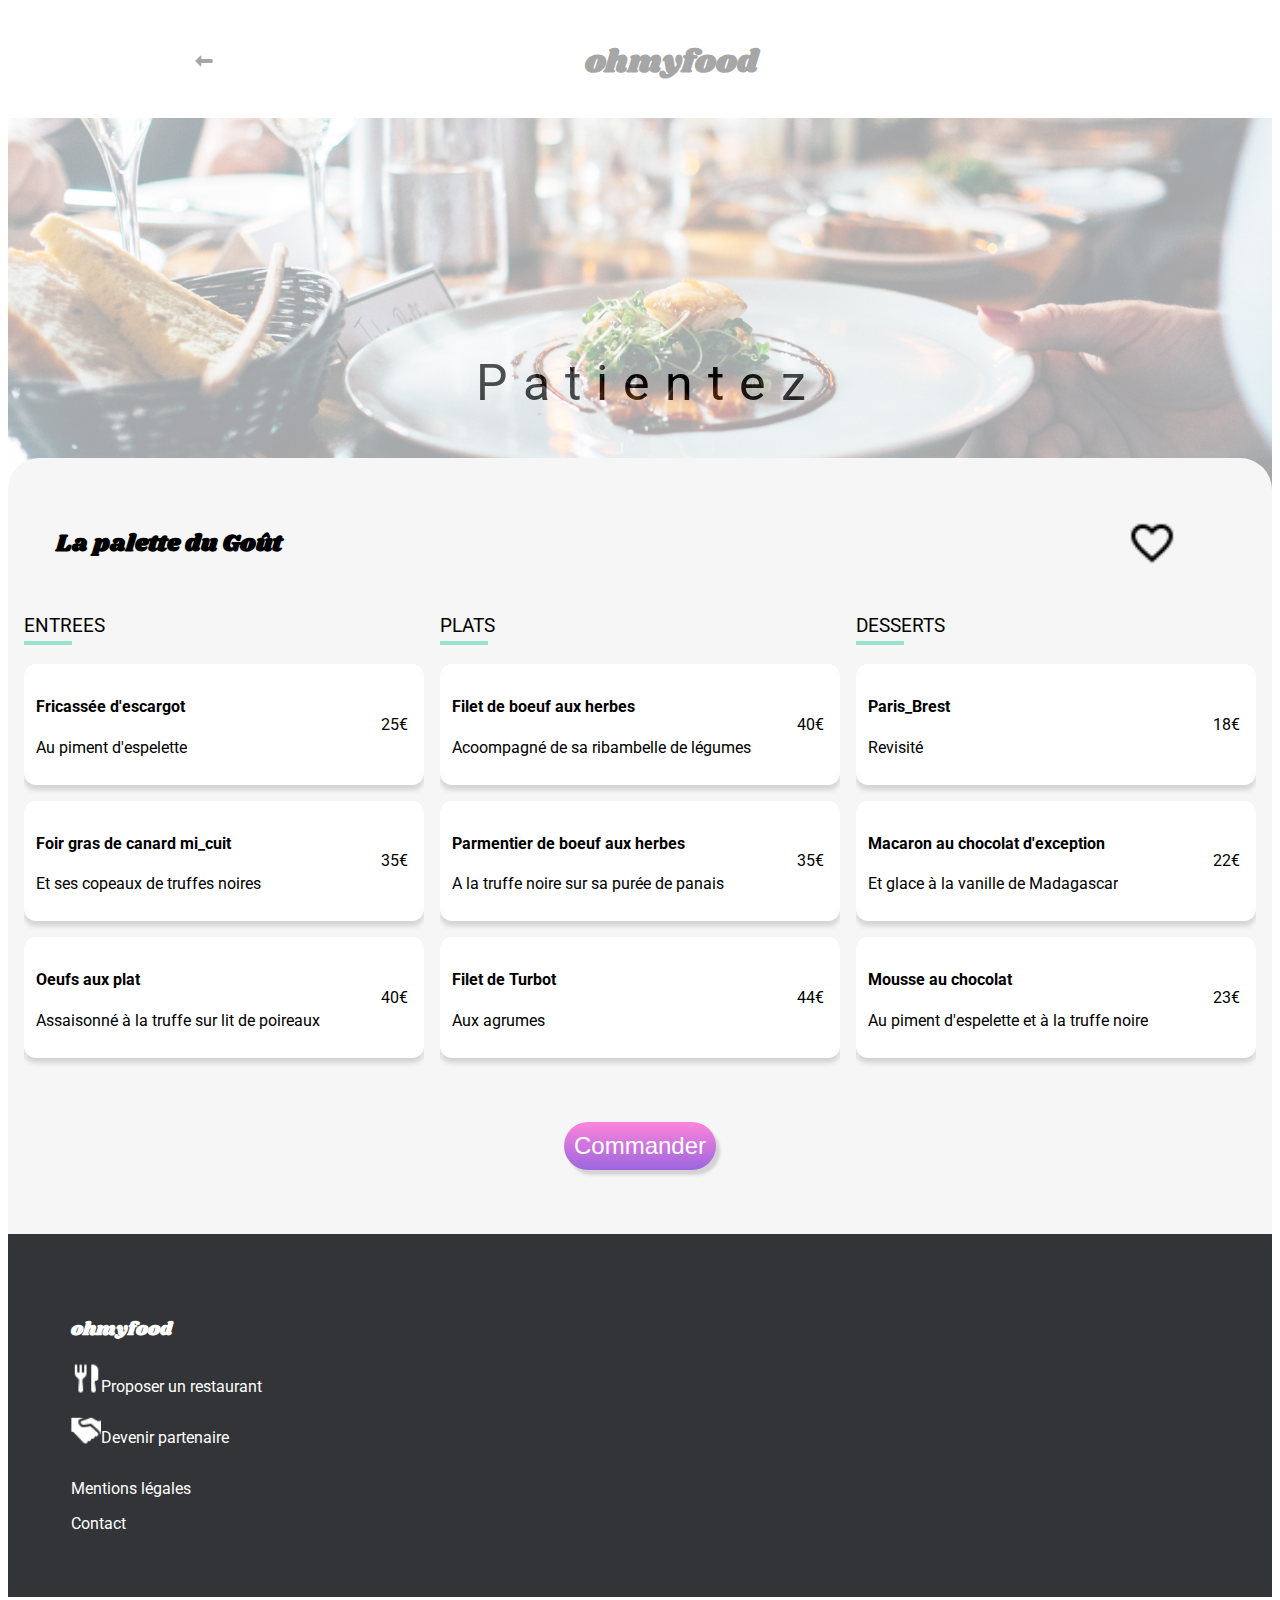
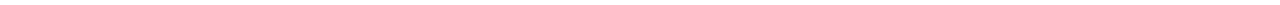
<file: restaurant1.html>
<!DOCTYPE html>
<html lang="fr">
<head>
    <meta charset="UTF-8">
    <meta http-equiv="X-UA-Compatible" content="IE=edge">
    <meta name="viewport" content="width=, initial-scale=1.0">
    <title>La palette du Goût</title>
    <link rel="stylesheet" href="CSS/styleRestaurant.css" >
</head>
<body>
    <div class="loader fondu">
        <span class="lettre">P</span>
        <span class="lettre">a</span>
        <span class="lettre">t</span>
        <span class="lettre">i</span>
        <span class="lettre">e</span>
        <span class="lettre">n</span>
        <span class="lettre">t</span>
        <span class="lettre">e</span>
        <span class="lettre">z</span>
    </div>
    <header>
        <div class="header">
            <a href="index.html">
            <img class="iconGauche" src="icons/icons8-gauche-30.png" alt="flècheGauche">
            </a>
            <h1>ohmyfood</h1>
        </div>
        <img src="images/restaurants/jay-wennington-N_Y88TWmGwA-unsplash.jpg"
            alt="ImageRestaurant1"
            height="400px"   
            width="auto
            ">
    </header>
    <main class="contenairMenu">
    <header class="menuHeader">
        <h2>La palette du Goût</h2>
        <div class="contenairIcons">
        <img class="icone1"src="icons/icons8-aimer-24.png" alt="Icone1">
        <img class="icone2" src="icons/icons8-aimer-30.png" alt="icon2">
        </div>
    </header>
        <div class="menu">
            <section class="blocMenu1">
                <h3>ENTREES</h3>
                <section class="blocDetailMenu">
                    <header>
                        <h4>Fricassée d'escargot</h4>
                        <p>Au piment d'espelette</p>
                    </header>
                    <div class="menuPrice">25€</div>
                    <div class="check">
                        <div class="checkIcon"><img src="./icons/icons8-check-64.png" alt="Check Icone"></div>
                    </div>
                </section>
                <section class="blocDetailMenu">
                    <header>
                        <h4>Foir gras de canard mi_cuit</h4>
                        <p>Et ses copeaux de truffes noires</p>
                    </header>
                    <div class="menuPrice">35€</div>
                    <div class="check">
                        <div class="checkIcon"><img src="./icons/icons8-check-64.png" alt="Check Icone"></div>
                    </div>
                </section>
                <section class="blocDetailMenu">
                    <header>
                        <h4>Oeufs aux plat</h4>
                        <p>Assaisonné à la truffe sur lit de poireaux</p>
                    </header>
                    <div class="menuPrice">40€</div>
                    <div class="check">
                    <div class="checkIcon"><img src="./icons/icons8-check-64.png" alt="Check Icone"></div>
                    </div>
                </section>
            </section>
            <section class="blocMenu2">
                <h3>PLATS</h3>
                <section class="blocDetailMenu">
                    <header>
                        <h4>Filet de boeuf aux herbes</h4>
                        <p>Acoompagné de sa ribambelle de légumes</p>
                    </header>
                    <div class="menuPrice">40€</div>
                    <div class="check">
                        <div class="checkIcon"><img src="./icons/icons8-check-64.png" alt="Check Icone"></div>
                    </div>
                </section>
                <section class="blocDetailMenu">
                    <header>
                        <h4>Parmentier de boeuf aux herbes</h4>
                        <p>A la truffe noire sur sa purée de panais</p>
                    </header>
                    <div class="menuPrice">35€</div>
                    <div class="check">
                        <div class="checkIcon"><img src="./icons/icons8-check-64.png" alt="Check Icone"></div>
                    </div>
                </section>
                <section class="blocDetailMenu">
                    <header>
                        <h4>Filet de Turbot</h4>
                        <p>Aux agrumes</p>
                    </header>
                    <div class="menuPrice">44€</div>
                    <div class="check">
                        <div class="checkIcon"><img src="./icons/icons8-check-64.png" alt="Check Icone"></div>
                    </div>
                </section>
            </section>
            <section class="blocMenu3">
                <h3>DESSERTS</h3>
                <section class="blocDetailMenu">
                    <header>
                        <h4>Paris_Brest</h4>
                        <p>Revisité</p>
                    </header>
                    <div class="menuPrice">18€</div>
                    <div class="check">
                        <div class="checkIcon"><img src="./icons/icons8-check-64.png" alt="Check Icone"></div>
                    </div>
                </section>
                <section class="blocDetailMenu">
                    <header>
                        <h4>Macaron au chocolat d'exception</h4>
                        <p>Et glace à la vanille de Madagascar</p>
                    </header>
                    <div class="menuPrice">22€</div>
                    <div class="check">
                        <div class="checkIcon"><img src="./icons/icons8-check-64.png" alt="Check Icone"></div>
                    </div>
                </section>
                <section class="blocDetailMenu">
                    <header>
                        <h4>Mousse au chocolat</h4>
                        <p>Au piment d'espelette et à la truffe noire</p>
                    </header>
                    <div class="menuPrice">23€</div>
                    <div class="check">
                        <div class="checkIcon"><img src="./icons/icons8-check-64.png" alt="Check Icone"></div>
                    </div>
                </section>
            </section>
        </div>
        <div class="commander">
            <button>Commander</button>
        </div>
    </main> 
    <footer>
        <h3>ohmyfood</h3>
        <a href="#">
            <div class="flexFooter"><img src="icons/icons8-couverts-30.png" alt="Couvert icon"><p>Proposer un restaurant <br></p></div>
        </a>
        <a href="#">
            <div class="flexFooter"><img src="icons/icons8-poignée-de-main-30.png" alt="Deal icon"><p>Devenir partenaire <br></p></div>
        </a>
        <a href="#">
            <p>Mentions légales <br></p>
        </a>
        <a href="#">
            <div class="footerMail">
        </a>
        <a href="mailto:test@test.fr">Contact</a>
        </div>
    </footer>
</body>
</html>
</file>
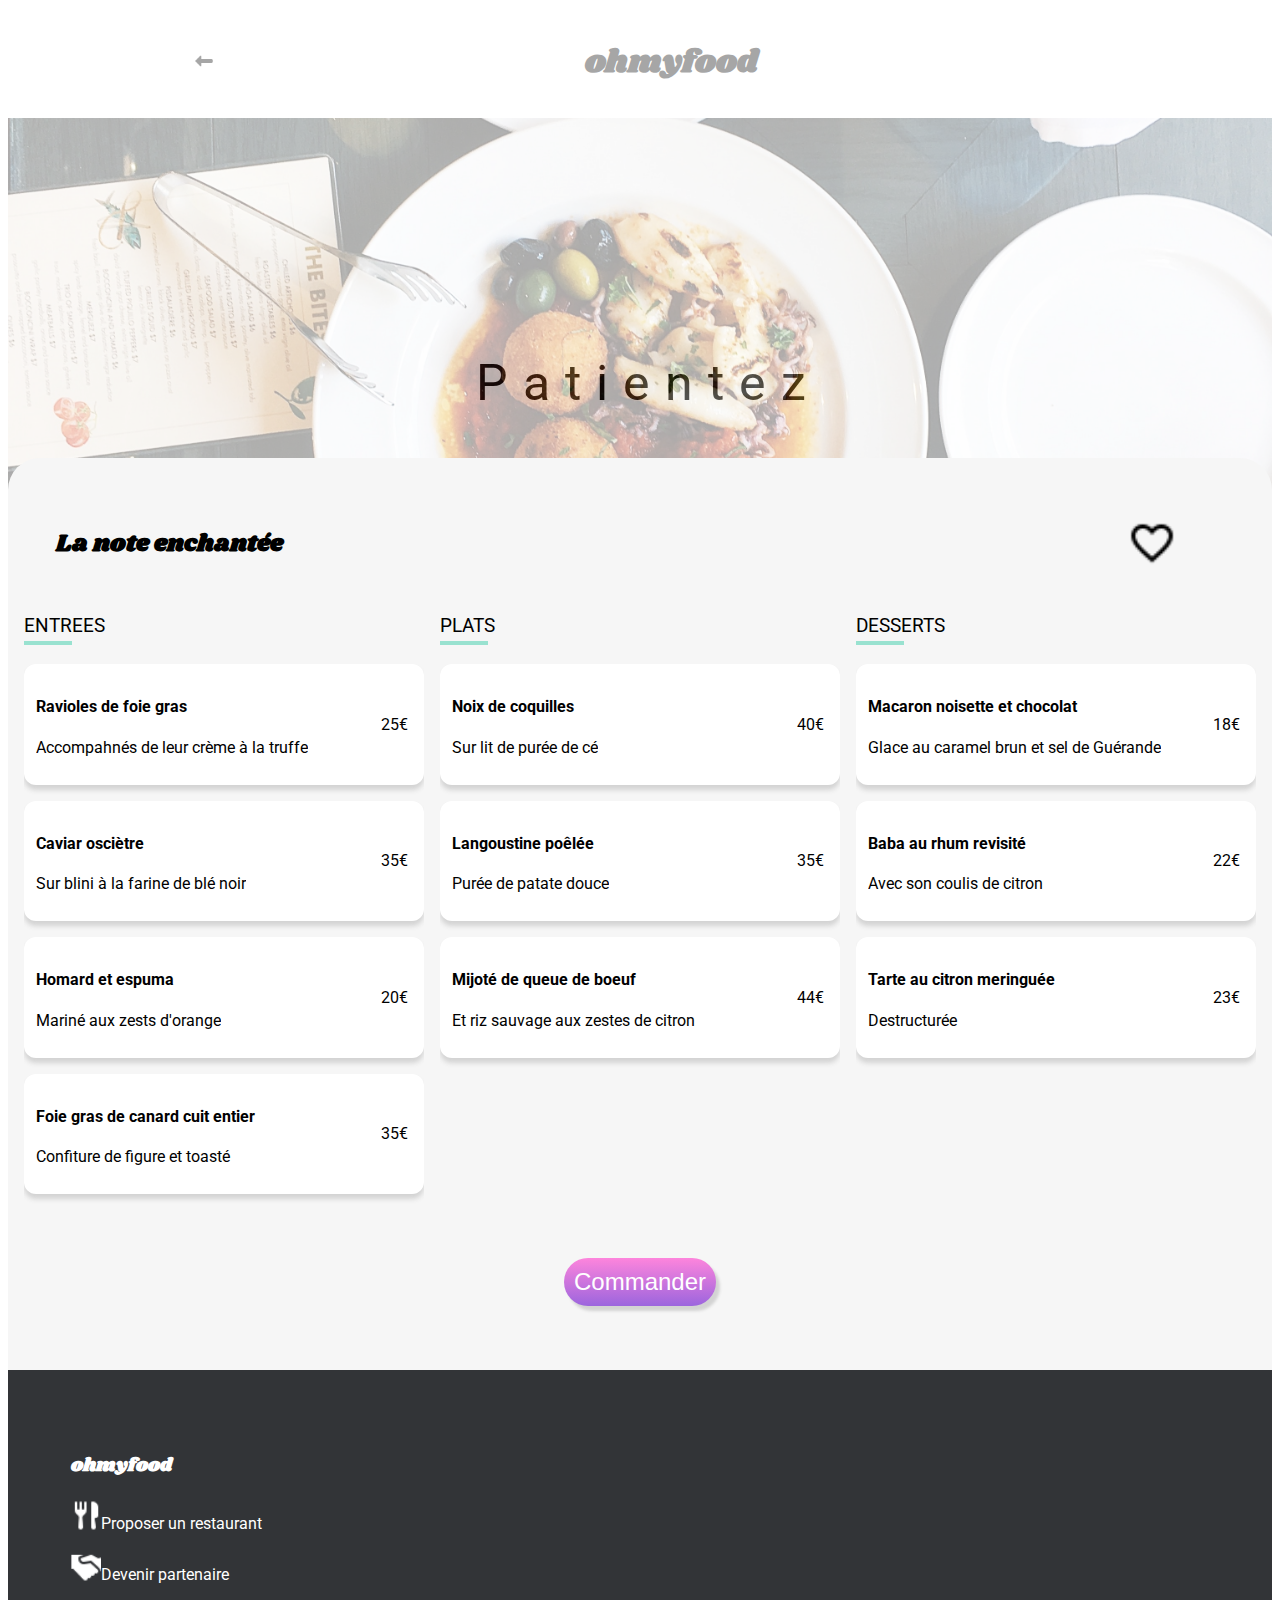
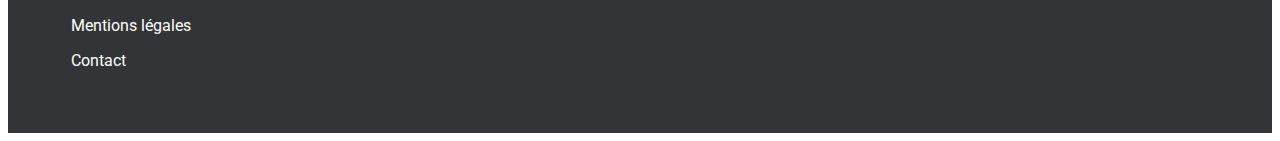
<file: restaurant2.html>
<!DOCTYPE html>
<html lang="fr">
<head>
    <meta charset="UTF-8">
    <meta http-equiv="X-UA-Compatible" content="IE=edge">
    <meta name="viewport" content="width=, initial-scale=1.0">
    <title>La note enchantée</title>
    <link rel="stylesheet" href="CSS/styleRestaurant.css" >
</head>
<body>
    <div class="loader fondu">
        <span class="lettre">P</span>
        <span class="lettre">a</span>
        <span class="lettre">t</span>
        <span class="lettre">i</span>
        <span class="lettre">e</span>
        <span class="lettre">n</span>
        <span class="lettre">t</span>
        <span class="lettre">e</span>
        <span class="lettre">z</span>
    </div>
    <header>
        <div class="header">
            <a href="index.html">
            <img class="iconGauche" src="icons/icons8-gauche-30.png" alt="flècheGauche">
            </a>
            <h1>ohmyfood</h1>
        </div>
        <img src="images/restaurants/stil-u2Lp8tXIcjw-unsplash.jpg"
            alt="ImageRestaurant1"
            height="400px"   
            width="auto
            ">
    </header>
    <main class="contenairMenu">
    <header class="menuHeader">
        <h2>La note enchantée</h2>
        <div class="contenairIcons">
        <img class="icone1"src="icons/icons8-aimer-24.png" alt="Icone1">
        <img class="icone2" src="icons/icons8-aimer-30.png" alt="icon2">
        </div>
    </header>
        <div class="menu">
            <section class="blocMenu1">
                <h3>ENTREES</h3>
                <section class="blocDetailMenu">
                    <header>
                        <h4>Ravioles de foie gras</h4>
                        <p>Accompahnés de leur crème à la truffe</p>
                    </header>
                    <div class="menuPrice">25€</div>
                    <div class="check">
                        <div class="checkIcon"><img src="./icons/icons8-check-64.png" alt="Check Icone"></div>
                    </div>
                </section>
                <section class="blocDetailMenu">
                    <header>
                        <h4>Caviar osciètre</h4>
                        <p>Sur blini à la farine de blé noir</p>
                    </header>
                    <div class="menuPrice">35€</div>
                    <div class="check">
                        <div class="checkIcon"><img src="./icons/icons8-check-64.png" alt="Check Icone"></div>
                    </div>
                </section>
                <section class="blocDetailMenu">
                    <header>
                        <h4>Homard et espuma </h4>
                        <p>Mariné aux zests d'orange</p>
                    </header>
                    <div class="menuPrice">20€</div>
                    <div class="check">
                    <div class="checkIcon"><img src="./icons/icons8-check-64.png" alt="Check Icone"></div>
                    </div>
                </section>
                <section class="blocDetailMenu">
                    <header>
                        <h4>Foie gras de canard cuit entier</h4>
                        <p>Confiture de figure et toasté</p>
                    </header>
                    <div class="menuPrice">35€</div>
                    <div class="check">
                    <div class="checkIcon"><img src="./icons/icons8-check-64.png" alt="Check Icone"></div>
                    </div>
                </section>
            </section>
            <section class="blocMenu2">
                <h3>PLATS</h3>
                <section class="blocDetailMenu">
                    <header>
                        <h4>Noix de coquilles <Saint-Jacques></Saint-Jacques></h4>
                        <p>Sur lit de purée de cé<leri-rave></leri-rave></p>
                    </header>
                    <div class="menuPrice">40€</div>
                    <div class="check">
                        <div class="checkIcon"><img src="./icons/icons8-check-64.png" alt="Check Icone"></div>
                    </div>
                </section>
                <section class="blocDetailMenu">
                    <header>
                        <h4>Langoustine poêlée</h4>
                        <p>Purée de patate douce</p>
                    </header>
                    <div class="menuPrice">35€</div>
                    <div class="check">
                        <div class="checkIcon"><img src="./icons/icons8-check-64.png" alt="Check Icone"></div>
                    </div>
                </section>
                <section class="blocDetailMenu">
                    <header>
                        <h4>Mijoté de queue de boeuf</h4>
                        <p>Et riz sauvage aux zestes de citron</p>
                    </header>
                    <div class="menuPrice">44€</div>
                    <div class="check">
                        <div class="checkIcon"><img src="./icons/icons8-check-64.png" alt="Check Icone"></div>
                    </div>
                </section>
            </section>
            <section class="blocMenu3">
                <h3>DESSERTS</h3>
                <section class="blocDetailMenu">
                    <header>
                        <h4>Macaron noisette et chocolat</h4>
                        <p>Glace au caramel brun et sel de Guérande</p>
                    </header>
                    <div class="menuPrice">18€</div>
                    <div class="check">
                        <div class="checkIcon"><img src="./icons/icons8-check-64.png" alt="Check Icone"></div>
                    </div>
                </section>
                <section class="blocDetailMenu">
                    <header>
                        <h4>Baba au rhum revisité</h4>
                        <p>Avec son coulis de citron</p>
                    </header>
                    <div class="menuPrice">22€</div>
                    <div class="check">
                        <div class="checkIcon"><img src="./icons/icons8-check-64.png" alt="Check Icone"></div>
                    </div>
                </section>
                <section class="blocDetailMenu">
                    <header>
                        <h4>Tarte au citron meringuée</h4>
                        <p>Destructurée</p>
                    </header>
                    <div class="menuPrice">23€</div>
                    <div class="check">
                        <div class="checkIcon"><img src="./icons/icons8-check-64.png" alt="Check Icone"></div>
                    </div>
                </section>
            </section>
        </div>
        <div class="commander">
            <button>Commander</button>
        </div>
    </main> 
    <footer>
        <h3>ohmyfood</h3>
        <a href="#">
            <div class="flexFooter"><img src="icons/icons8-couverts-30.png" alt="Couvert icon"><p>Proposer un restaurant <br></p></div>
        </a>
        <a href="#">
            <div class="flexFooter"><img src="icons/icons8-poignée-de-main-30.png" alt="Deal icon"><p>Devenir partenaire <br></p></div>
        </a>
        <a href="#">
            <p>Mentions légales <br></p>
        </a>
        <a href="#">
            <div class="footerMail">
        </a>
        <a href="mailto:test@test.fr">Contact</a>
        </div>
    </footer>
</body>
</html>
</file>
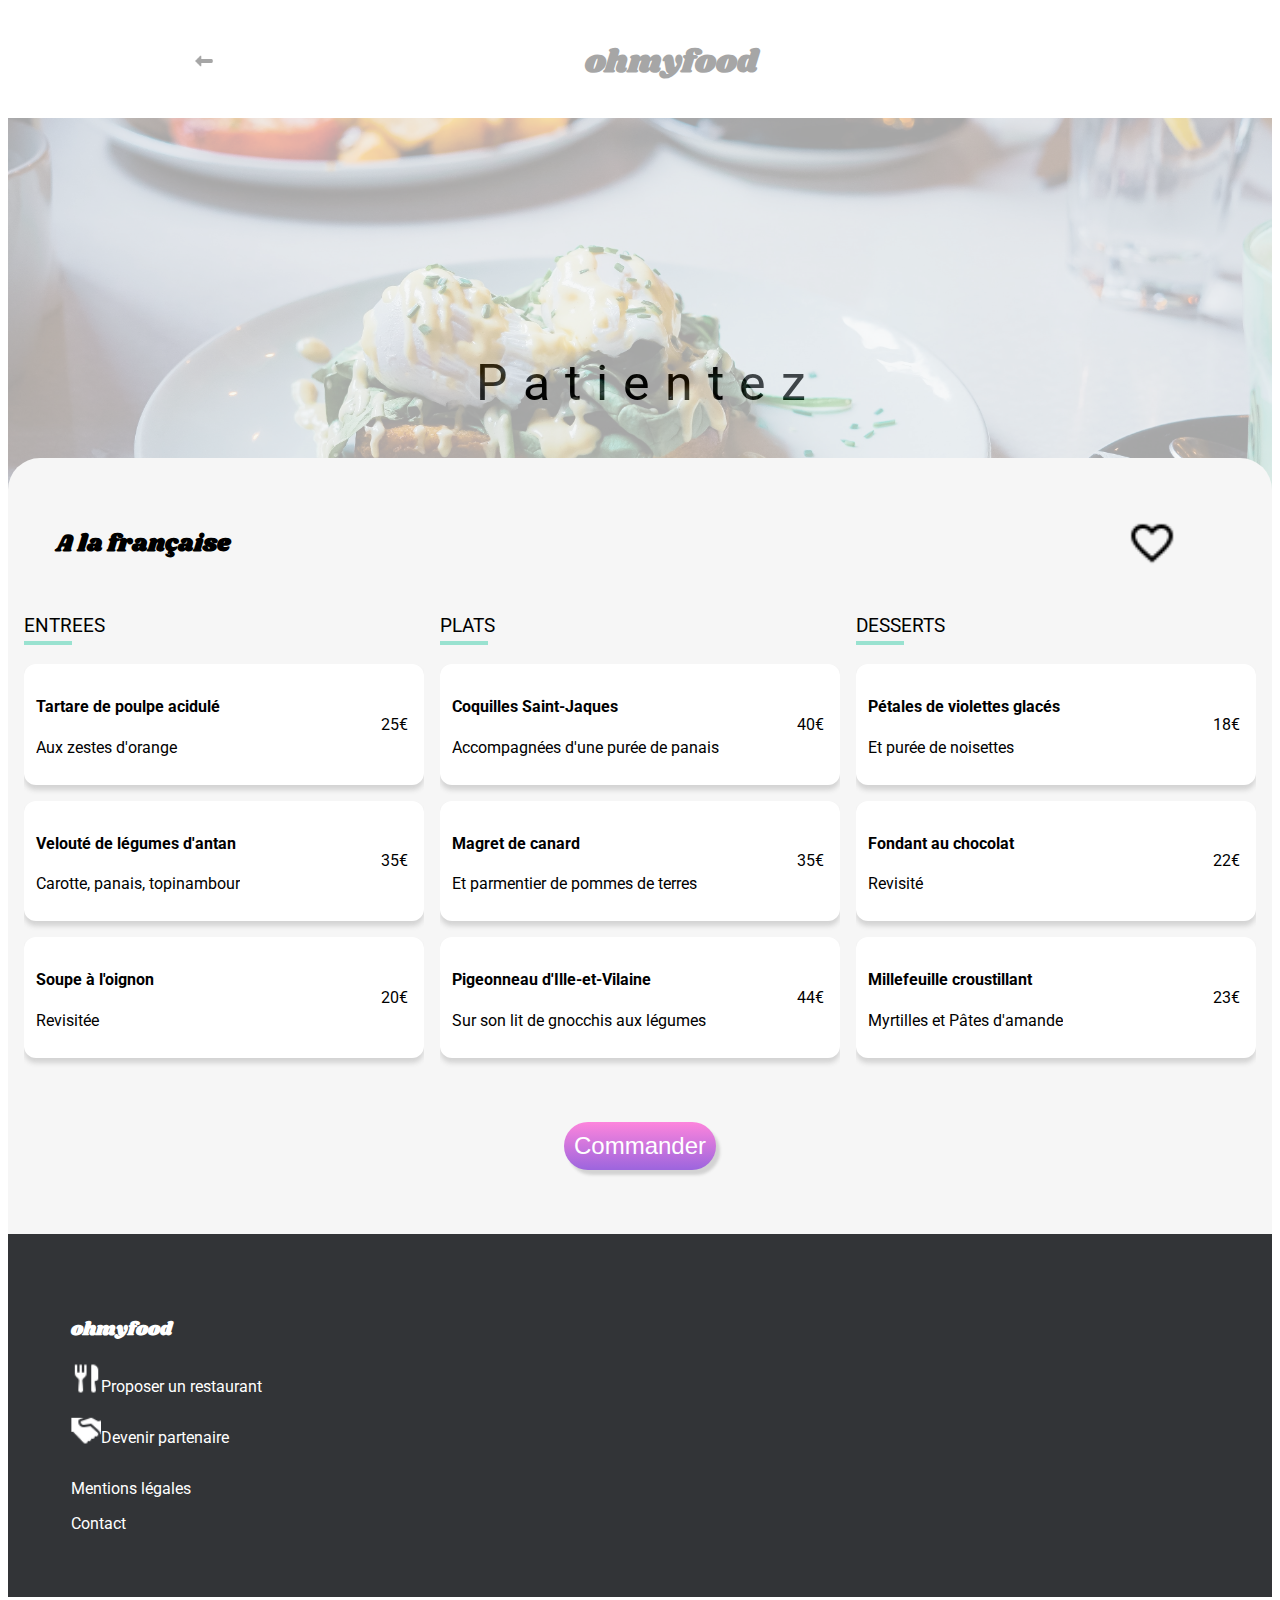
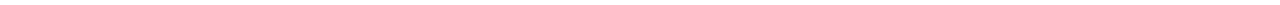
<file: restaurant3.html>
<!DOCTYPE html>
<html lang="fr">
<head>
    <meta charset="UTF-8">
    <meta http-equiv="X-UA-Compatible" content="IE=edge">
    <meta name="viewport" content="width=, initial-scale=1.0">
    <title>A la française</title>
    <link rel="stylesheet" href="CSS/styleRestaurant.css" >
</head>
<body>
    <div class="loader fondu">
        <span class="lettre">P</span>
        <span class="lettre">a</span>
        <span class="lettre">t</span>
        <span class="lettre">i</span>
        <span class="lettre">e</span>
        <span class="lettre">n</span>
        <span class="lettre">t</span>
        <span class="lettre">e</span>
        <span class="lettre">z</span>
    </div>
    <header>
        <div class="header">
            <a href="index.html">
            <img class="iconGauche" src="icons/icons8-gauche-30.png" alt="flècheGauche">
            </a>
            <h1>ohmyfood</h1>
        </div>
        <img src="images/restaurants/toa-heftiba-DQKerTsQwi0-unsplash.jpg"
            alt="ImageRestaurant1"
            height="400px"   
            width="auto
            ">
    </header>
    <main class="contenairMenu">
    <header class="menuHeader">
        <h2>A la française</h2>
        <div class="contenairIcons">
        <img class="icone1"src="icons/icons8-aimer-24.png" alt="Icone1">
        <img class="icone2" src="icons/icons8-aimer-30.png" alt="icon2">
        </div>
    </header>
        <div class="menu">
            <section class="blocMenu1">
                <h3>ENTREES</h3>
                <section class="blocDetailMenu">
                    <header>
                        <h4>Tartare de poulpe acidulé</h4>
                        <p>Aux zestes d'orange</p>
                    </header>
                    <div class="menuPrice">25€</div>
                    <div class="check">
                        <div class="checkIcon"><img src="./icons/icons8-check-64.png" alt="Check Icone"></div>
                    </div>
                </section>
                <section class="blocDetailMenu">
                    <header>
                        <h4>Velouté de légumes d'antan</h4>
                        <p>Carotte, panais, topinambour</p>
                    </header>
                    <div class="menuPrice">35€</div>
                    <div class="check">
                        <div class="checkIcon"><img src="./icons/icons8-check-64.png" alt="Check Icone"></div>
                    </div>
                </section>
                <section class="blocDetailMenu">
                    <header>
                        <h4>Soupe à l'oignon</h4>
                        <p>Revisitée</p>
                    </header>
                    <div class="menuPrice">20€</div>
                    <div class="check">
                    <div class="checkIcon"><img src="./icons/icons8-check-64.png" alt="Check Icone"></div>
                    </div>
                </section>
            </section>
            <section class="blocMenu2">
                <h3>PLATS</h3>
                <section class="blocDetailMenu">
                    <header>
                        <h4>Coquilles Saint-Jaques</h4>
                        <p>Accompagnées d'une purée de panais<leri-rave></leri-rave></p>
                    </header>
                    <div class="menuPrice">40€</div>
                    <div class="check">
                        <div class="checkIcon"><img src="./icons/icons8-check-64.png" alt="Check Icone"></div>
                    </div>
                </section>
                <section class="blocDetailMenu">
                    <header>
                        <h4>Magret de canard</h4>
                        <p>Et parmentier de pommes de terres</p>
                    </header>
                    <div class="menuPrice">35€</div>
                    <div class="check">
                        <div class="checkIcon"><img src="./icons/icons8-check-64.png" alt="Check Icone"></div>
                    </div>
                </section>
                <section class="blocDetailMenu">
                    <header>
                        <h4>Pigeonneau d'Ille-et-Vilaine</h4>
                        <p>Sur son lit de gnocchis aux légumes</p>
                    </header>
                    <div class="menuPrice">44€</div>
                    <div class="check">
                        <div class="checkIcon"><img src="./icons/icons8-check-64.png" alt="Check Icone"></div>
                    </div>
                </section>
            </section>
            <section class="blocMenu3">
                <h3>DESSERTS</h3>
                <section class="blocDetailMenu">
                    <header>
                        <h4>Pétales de violettes glacés</h4>
                        <p>Et purée de noisettes</p>
                    </header>
                    <div class="menuPrice">18€</div>
                    <div class="check">
                        <div class="checkIcon"><img src="./icons/icons8-check-64.png" alt="Check Icone"></div>
                    </div>
                </section>
                <section class="blocDetailMenu">
                    <header>
                        <h4>Fondant au chocolat</h4>
                        <p>Revisité</p>
                    </header>
                    <div class="menuPrice">22€</div>
                    <div class="check">
                        <div class="checkIcon"><img src="./icons/icons8-check-64.png" alt="Check Icone"></div>
                    </div>
                </section>
                <section class="blocDetailMenu">
                    <header>
                        <h4>Millefeuille croustillant</h4>
                        <p>Myrtilles et Pâtes d'amande</p>
                    </header>
                    <div class="menuPrice">23€</div>
                    <div class="check">
                        <div class="checkIcon"><img src="./icons/icons8-check-64.png" alt="Check Icone"></div>
                    </div>
                </section>
            </section>
        </div>
        <div class="commander">
            <button>Commander</button>
        </div>
    </main> 
    <footer>
        <h3>ohmyfood</h3>
        <a href="#">
            <div class="flexFooter"><img src="icons/icons8-couverts-30.png" alt="Couvert icon"><p>Proposer un restaurant <br></p></div>
        </a>
        <a href="#">
            <div class="flexFooter"><img src="icons/icons8-poignée-de-main-30.png" alt="Deal icon"><p>Devenir partenaire <br></p></div>
        </a>
        <a href="#">
            <p>Mentions légales <br></p>
        </a>
        <a href="#">
            <div class="footerMail">
        </a>
        <a href="mailto:test@test.fr">Contact</a>
        </div>
    </footer>
</body>
</html>
</file>
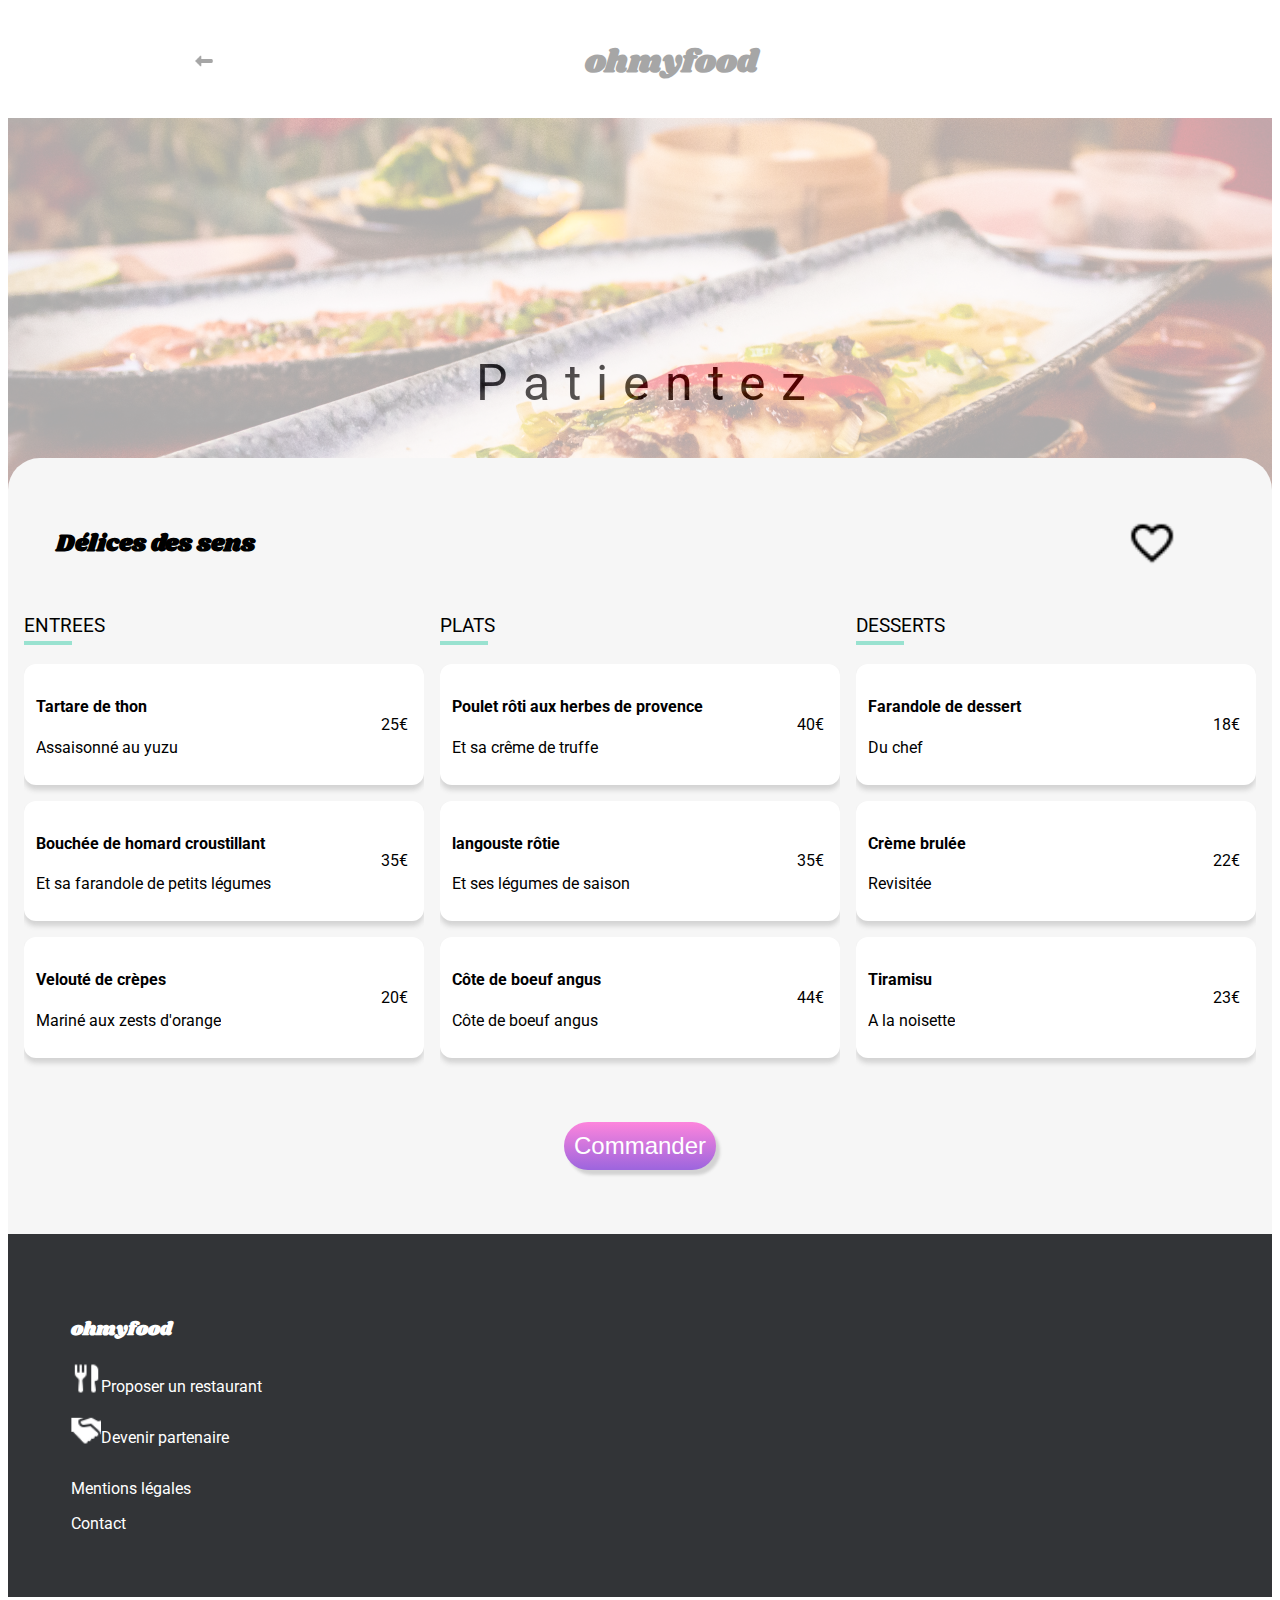
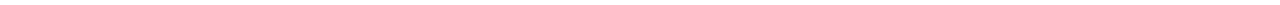
<file: restaurant4.html>
<!DOCTYPE html>
<html lang="fr">
<head>
    <meta charset="UTF-8">
    <meta http-equiv="X-UA-Compatible" content="IE=edge">
    <meta name="viewport" content="width=, initial-scale=1.0">
    <title>Délices des sens</title>
    <link rel="stylesheet" href="CSS/styleRestaurant.css" >
</head>
<body>
    <div class="loader fondu">
        <span class="lettre">P</span>
        <span class="lettre">a</span>
        <span class="lettre">t</span>
        <span class="lettre">i</span>
        <span class="lettre">e</span>
        <span class="lettre">n</span>
        <span class="lettre">t</span>
        <span class="lettre">e</span>
        <span class="lettre">z</span>
    </div>
    <header>
        <div class="header">
            <a href="index.html">
            <img class="iconGauche" src="icons/icons8-gauche-30.png" alt="flècheGauche">
            </a>
            <h1>ohmyfood</h1>
        </div>
        <img src="images/restaurants/louis-hansel-shotsoflouis-qNBGVyOCY8Q-unsplash.jpg"
            alt="ImageRestaurant1"
            height="400px"   
            width="auto
            ">
    </header>
    <main class="contenairMenu">
    <header class="menuHeader">
        <h2>Délices des sens</h2>
        <div class="contenairIcons">
        <img class="icone1"src="icons/icons8-aimer-24.png" alt="Icone1">
        <img class="icone2" src="icons/icons8-aimer-30.png" alt="icon2">
        </div>
    </header>
        <div class="menu">
            <section class="blocMenu1">
                <h3>ENTREES</h3>
                <section class="blocDetailMenu">
                    <header>
                        <h4>Tartare de thon</h4>
                        <p>Assaisonné au yuzu</p>
                    </header>
                    <div class="menuPrice">25€</div>
                    <div class="check">
                        <div class="checkIcon"><img src="./icons/icons8-check-64.png" alt="Check Icone"></div>
                    </div>
                </section>
                <section class="blocDetailMenu">
                    <header>
                        <h4>Bouchée de homard croustillant</h4>
                        <p>Et sa farandole de petits légumes</p>
                    </header>
                    <div class="menuPrice">35€</div>
                    <div class="check">
                        <div class="checkIcon"><img src="./icons/icons8-check-64.png" alt="Check Icone"></div>
                    </div>
                </section>
                <section class="blocDetailMenu">
                    <header>
                        <h4>Velouté de crèpes</h4>
                        <p>Mariné aux zests d'orange</p>
                    </header>
                    <div class="menuPrice">20€</div>
                    <div class="check">
                    <div class="checkIcon"><img src="./icons/icons8-check-64.png" alt="Check Icone"></div>
                    </div>
                </section>
            </section>
            <section class="blocMenu2">
                <h3>PLATS</h3>
                <section class="blocDetailMenu">
                    <header>
                        <h4>Poulet rôti aux herbes de provence</h4>
                        <p>Et sa crême de truffe<leri-rave></leri-rave></p>
                    </header>
                    <div class="menuPrice">40€</div>
                    <div class="check">
                        <div class="checkIcon"><img src="./icons/icons8-check-64.png" alt="Check Icone"></div>
                    </div>
                </section>
                <section class="blocDetailMenu">
                    <header>
                        <h4>langouste rôtie</h4>
                        <p>Et ses légumes de saison</p>
                    </header>
                    <div class="menuPrice">35€</div>
                    <div class="check">
                        <div class="checkIcon"><img src="./icons/icons8-check-64.png" alt="Check Icone"></div>
                    </div>
                </section>
                <section class="blocDetailMenu">
                    <header>
                        <h4>Côte de boeuf angus</h4>
                        <p>Côte de boeuf angus</p>
                    </header>
                    <div class="menuPrice">44€</div>
                    <div class="check">
                        <div class="checkIcon"><img src="./icons/icons8-check-64.png" alt="Check Icone"></div>
                    </div>
                </section>
            </section>
            <section class="blocMenu3">
                <h3>DESSERTS</h3>
                <section class="blocDetailMenu">
                    <header>
                        <h4>Farandole de dessert</h4>
                        <p>Du chef</p>
                    </header>
                    <div class="menuPrice">18€</div>
                    <div class="check">
                        <div class="checkIcon"><img src="./icons/icons8-check-64.png" alt="Check Icone"></div>
                    </div>
                </section>
                <section class="blocDetailMenu">
                    <header>
                        <h4>Crème brulée</h4>
                        <p>Revisitée</p>
                    </header>
                    <div class="menuPrice">22€</div>
                    <div class="check">
                        <div class="checkIcon"><img src="./icons/icons8-check-64.png" alt="Check Icone"></div>
                    </div>
                </section>
                <section class="blocDetailMenu">
                    <header>
                        <h4>Tiramisu</h4>
                        <p>A la noisette</p>
                    </header>
                    <div class="menuPrice">23€</div>
                    <div class="check">
                        <div class="checkIcon"><img src="./icons/icons8-check-64.png" alt="Check Icone"></div>
                    </div>
                </section>
            </section>
        </div>
        <div class="commander">
            <button>Commander</button>
        </div>
    </main> 
    <footer>
        <h3>ohmyfood</h3>
        <a href="#">
            <div class="flexFooter"><img src="icons/icons8-couverts-30.png" alt="Couvert icon"><p>Proposer un restaurant <br></p></div>
        </a>
        <a href="#">
            <div class="flexFooter"><img src="icons/icons8-poignée-de-main-30.png" alt="Deal icon"><p>Devenir partenaire <br></p></div>
        </a>
        <a href="#">
            <p>Mentions légales <br></p>
        </a>
        <a href="#">
            <div class="footerMail">
        </a>
        <a href="mailto:test@test.fr">Contact</a>
        </div>
    </footer>
</body>
</html>
</file>
<file: CSS/styleRestaurant.css>
@import url('https://fonts.googleapis.com/css2?family=Raleway&family=Shrikhand&display=swap');
@import url('https://fonts.googleapis.com/css2?family=Raleway&family=Roboto:wght@300;400;500&family=Shrikhand&display=swap');

/*header*/
body{
    font-family: "Roboto";
}
.header{
    display: flex;
    justify-content: space-around;
    align-items: center;
    margin-right: 26%;
}
h1{
    font-family: 'Shrikhand', cursive;
    text-align: center;
    padding-top: 10px;
    padding-bottom: 10px;
    position: relative;
}
.iconGauche{
    width: 20px;
    height: auto;
}
img{
    max-width: 100%;
    max-height: 32rem;
    width: 100%;
    object-fit: cover;
}
/*LOADER*/
.loader{
    position: fixed;
    width: 100%;
    height: 100%;    
    background-color: white;
    opacity: 65%;
    display: flex;
    justify-content: center;
    align-items: center;
    animation: patientez 3s linear ;
    animation-fill-mode: forwards;
    z-index: 1;
}
.lettre{
    color: black;
    font-size: 50px;
    letter-spacing: 15px;
    margin-bottom: 150px;
    animation: patientez 3s linear ;
    animation-fill-mode: forwards;
}
@keyframes patientez {
    0% {
        color: black;
        text-shadow: 0 0 7px black;
    }
    30%{
        color: white;
        text-shadow: none;
    }
    60%{
        color: black;
        text-shadow: 0 0 7px black;
    }
    100%{
        color: white;
        text-shadow: none;
        opacity: 0;
        visibility: hidden;
    }
}
.Loader::after{
    display: none;
}
/*Menu*/
.contenairMenu{
    margin-top: -4rem;
    border-radius: 2rem 2rem 0 0;
    background-color: #f6f6f6;
    padding: 1rem;
    z-index: 1;
    position: relative;
}
.menuHeader{
    padding: 1rem 2rem 0 1rem;
    display: flex;
    align-items: center;
    justify-content: space-between;
    margin: 1rem;
}
.contenairIcons{
    position: relative;
    width: 7%;
    display: flex;
    align-items: center;
}
.icone1{
    position: absolute;
    width: 50px;
    height: auto;
  }
  .icone2{
    position: absolute;
    width: 50px;
    height: auto;
    opacity: 0;
  }
  .icone2:hover {
    animation-name: fondu-in-up;
    animation-timing-function: ease;
    animation-iteration-count: infinite;
    animation-duration: 1.50s;
    animation-direction: alternate;
}
  @keyframes fondu-in-up {
    0%    { opacity:0; }
    25%   { opacity:0; }
    75%   { opacity:1; }
    100%  { opacity:1; }
}
.menu{
    display: grid;
    grid-template-columns: repeat(3,1fr);
    column-gap: 1rem;
    overflow: hidden;
}
main h3{
    position: relative;
    padding-bottom: 0.5rem;
    font-weight: 400;
}
main h3::after{
    content: "";
    width: 3rem;
    height: 0.25rem;
    background-color: #99e2d0;
    position: absolute;
    left: 0;
    bottom: 0;
}
.blocMenu1{
    max-width: 100%;
    overflow: hidden;
    animation: apparition 2s linear;
}
.blocDetailMenu:hover .check{
    margin-right: 0;
}
.blocMenu2{
    max-width: 100%;
    overflow: hidden;
    animation: apparition 2s linear;
    animation-delay: 500ms;
}
.blocMenu3{
    max-width: 100%;
    overflow: hidden;
    animation: apparition 2s linear;
    animation-delay: 1s;
}
.blocDetailMenu{
    background-color: #ffff;
    display: flex;
    overflow: hidden;
    justify-content: space-between;
    border-radius: 0.75rem;
    box-shadow: 0px 5px 5px lightgray;
    margin: 1rem 0;
    max-width: 100%;
}
.blocDetailMenu header p{
    overflow: hidden;
    text-overflow: ellipsis;
}
@keyframes apparition{
    from{
        opacity: 0;
    }
    to{
        opacity: 1;
    }
}
.blocDetailMenu header{
    padding: 0.75rem;
    overflow: hidden;
    white-space: nowrap;
}
.priceCheck{
    display: flex;
}
.menuPrice{
    display: flex;
    justify-content: center;
    align-items: center;
    padding: 2rem;
    margin-left: auto;
}
.check{
    background-color: #99e2d0;
    margin-right: -5rem;
    width: 4rem;
    display: flex;
    align-items: center;
    justify-content: center;
    transition-duration: 1s;
}
.checkIcon{
    height: 1.6rem;
    width: 1.6rem;
    background-color: white;
    border-radius: 50%;
    display: flex;
    align-items: center;
    justify-content: center;
}
.blocDetailMenu:hover .checkIcon{
    animation: rotate 1s normal linear;
    transition-duration: 1s;
}
@keyframes rotate {
    0%{
    transform: rotate(0deg)
    }
    50%{
        transform: rotate(180deg);
    }
    100%{
        transform: rotate(360deg);
    }
}
.iconCoeur{
    width: 36px;
    height: auto;
}
h2{
    font-family: 'Shrikhand', cursive;
}
.commander{
    display: flex;
    justify-content: center;
    padding: 3rem;
}
.commander button{
    text-transform: sc;
    color: white;
    font-weight: 300;
    font-size: 1.5rem;
    border: none;
    padding: 10px;
    border-radius: 2rem;
    box-shadow: 4px 5px 3px lightgray;
    background-image: linear-gradient(0deg,rgba(147,86,220,.9),rgba(255,121,218,.9));
}
.commander button:hover{
    transform: scale(1.05);
    opacity: 0.8;
    }

/*footer*/
footer{
    background-color: #323437;
    color: white;
    padding-top: 5%;
    padding-bottom: 5%;
    padding-left: 5%;
}
footer h3{
    font-family: 'Shrikhand', cursive;
}
.flexFooter{
    display: flex;
}
footer img{
    width: 30px;
    height: 35px;
}
footer a{
    text-decoration: none;
    color: white;
}
/*Mobile*/
@media screen and (max-width: 800px) {
    .header{
        margin-right: 13%;
    }
    .menu{
        display: flex;
        flex-direction: column;
        justify-content: center;
    }
}
</file>
